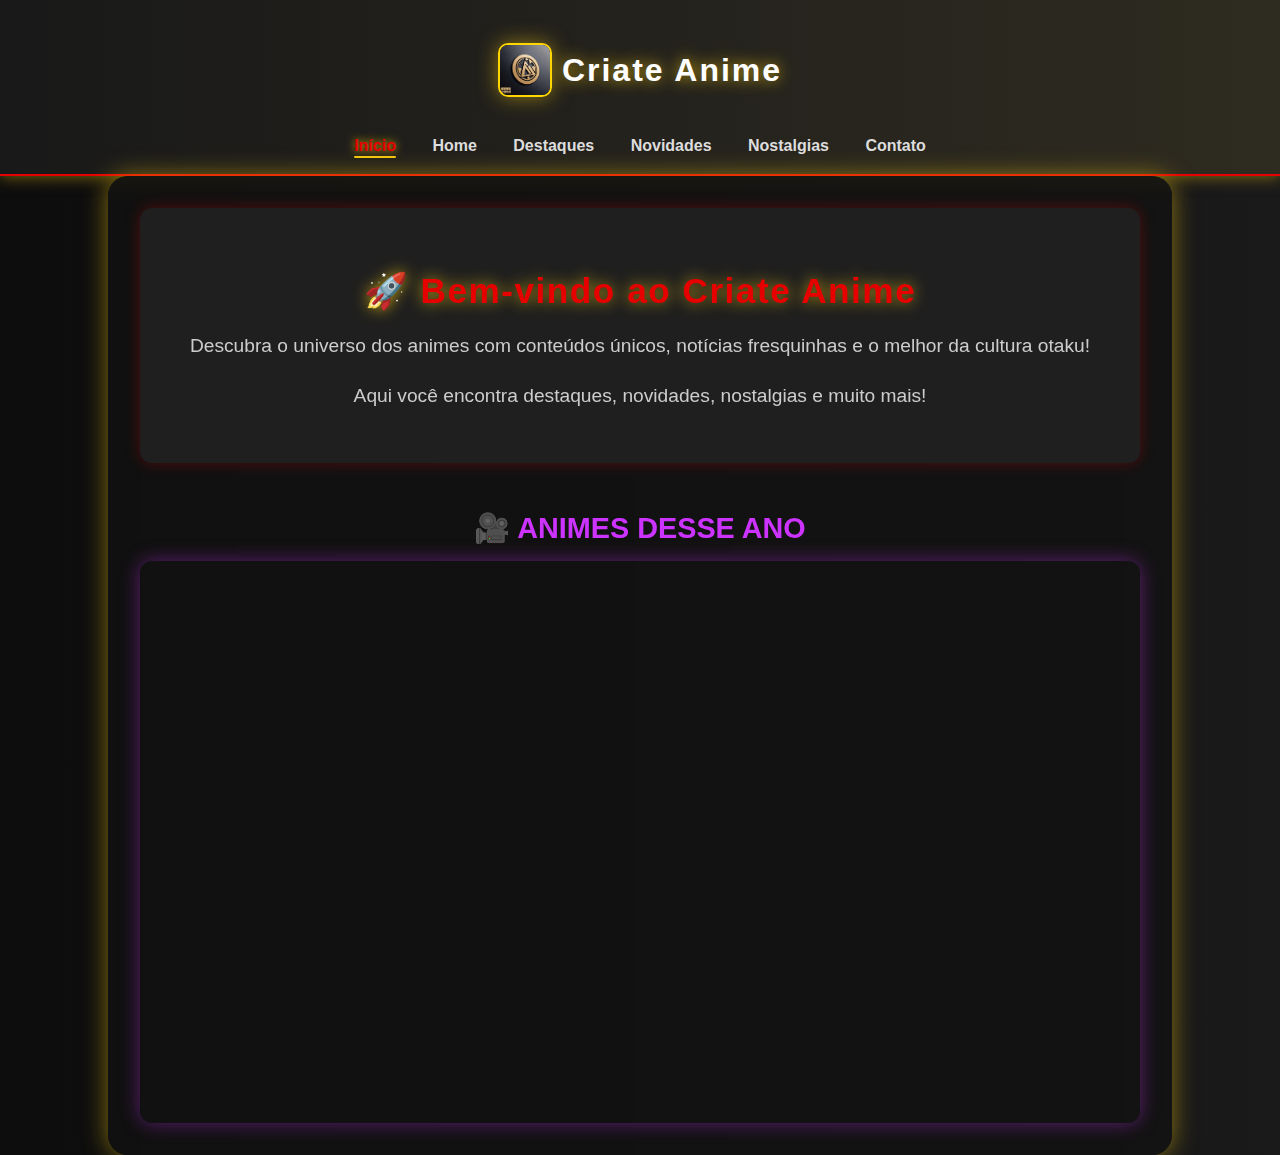
<file: index.html>
<!DOCTYPE html>
<html lang="pt-BR">
<head>
  <meta charset="UTF-8" />
  <meta name="viewport" content="width=device-width, initial-scale=1" />
  <title>Criate Anime - Início</title>
  <link rel="stylesheet" href="style.css" />
</head>
<body class="index-page">
  <header>
    <div class="logo-container">
      <img src="logo.jpg" alt="Logo Criate Anime" class="logo">
      <h1>Criate Anime</h1>
    </div>
    <nav>
      <a href="index.html" class="active">Início</a>
      <a href="home.html">Home</a>
      <a href="destaques.html">Destaques</a>
      <a href="novidades.html">Novidades</a>
      <a href="nostalgias.html">Nostalgias</a>
      <a href="contato.html">Contato</a>
    </nav>
  </header>

  <main class="main-index">
    <section class="intro">
      <h2>🚀 Bem-vindo ao Criate Anime</h2>
      <p>Descubra o universo dos animes com conteúdos únicos, notícias fresquinhas e o melhor da cultura otaku!</p>
      <p>Aqui você encontra destaques, novidades, nostalgias e muito mais!</p>
    </section>

    <section class="video-section">
      <h3>🎥 ANIMES DESSE ANO</h3>
      <div class="video-container">
        <iframe src="https://www.youtube.com/embed/bApNxIAuUBU"
                title="Vilões dos Animes"
                frameborder="0"
                allow="accelerometer; autoplay; clipboard-write; encrypted-media; gyroscope; picture-in-picture"
                allowfullscreen></iframe>
      </div>
    </section>
  </main>
</body>
</html>
</file>
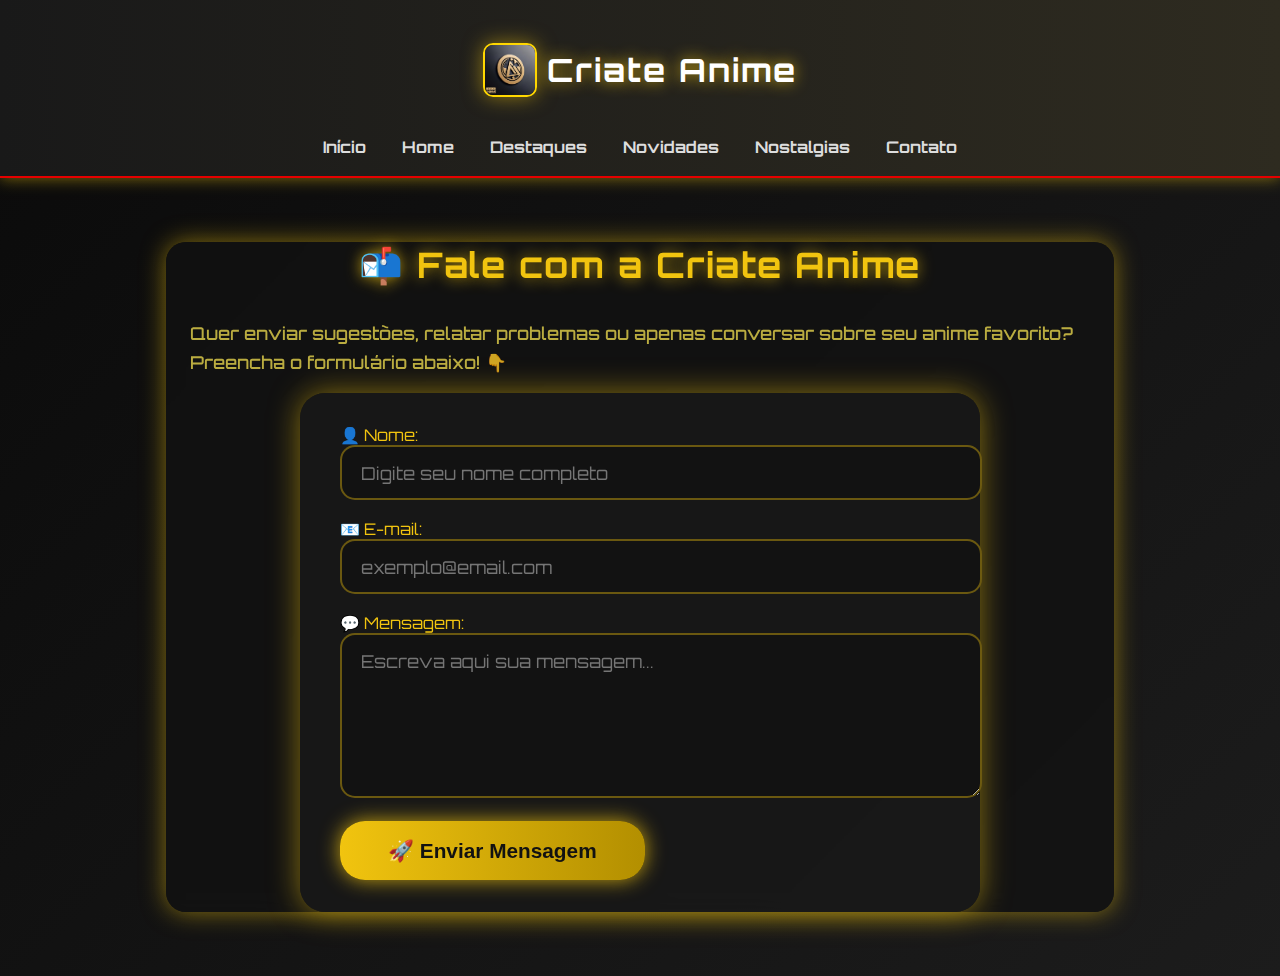
<file: contato.html>
<!DOCTYPE html>
<html lang="pt-BR">
<head>
    <meta charset="UTF-8" />
    <meta name="viewport" content="width=device-width, initial-scale=1" />
    <title>Criate Anime - Contato</title>
    <link rel="stylesheet" href="style.css" />
</head>
<body>
<header>
  <div class="logo-container">
    <img src="logo.jpg" alt="Logo Criate Anime" class="logo">
    <h1>Criate Anime</h1>
  </div>
  <nav>
    <a href="index.html">Início</a>
    <a href="home.html">Home</a>
    <a href="destaques.html">Destaques</a>
    <a href="novidades.html">Novidades</a>
    <a href="nostalgias.html">Nostalgias</a>
    <a href="contato.html">Contato</a>
  </nav>
</header>

<main>
  <section>
    <h2>📬 Fale com a Criate Anime</h2>
    <p>Quer enviar sugestões, relatar problemas ou apenas conversar sobre seu anime favorito? Preencha o formulário abaixo! 👇</p>

    <form id="form-contato">
      <div class="form-group">
        <label for="nome">👤 Nome:</label>
        <input type="text" id="nome" name="nome" placeholder="Digite seu nome completo" required />
      </div>

      <div class="form-group">
        <label for="email">📧 E-mail:</label>
        <input type="email" id="email" name="email" placeholder="exemplo@email.com" required />
      </div>

      <div class="form-group">
        <label for="mensagem">💬 Mensagem:</label>
        <textarea id="mensagem" name="mensagem" rows="6" placeholder="Escreva aqui sua mensagem..." required></textarea>
      </div>

      <div class="form-group">
        <button type="submit">🚀 Enviar Mensagem</button>
      </div>
    </form>
  </section>
</main>

<!-- Validação e redirecionamento via JavaScript -->
<script>
  document.addEventListener("DOMContentLoaded", () => {
    const form = document.getElementById("form-contato");

    form.addEventListener("submit", function (e) {
      e.preventDefault();

      const nome = document.getElementById("nome").value.trim();
      const email = document.getElementById("email").value.trim();
      const mensagem = document.getElementById("mensagem").value.trim();

      if (nome.length < 3) {
        alert("Por favor, insira um nome válido com pelo menos 3 caracteres.");
        return;
      }

      const emailValido = /^[^@]+@[^@]+\.[a-z]{2,}$/i;
      if (!emailValido.test(email)) {
        alert("Por favor, insira um e-mail válido.");
        return;
      }

      if (mensagem.length < 10) {
        alert("A mensagem deve conter no mínimo 10 caracteres.");
        return;
      }

      alert("Mensagem enviada com sucesso! 😊");
      window.location.href = "contato.html";
    });
  });
</script>

</body>
</html>
</file>
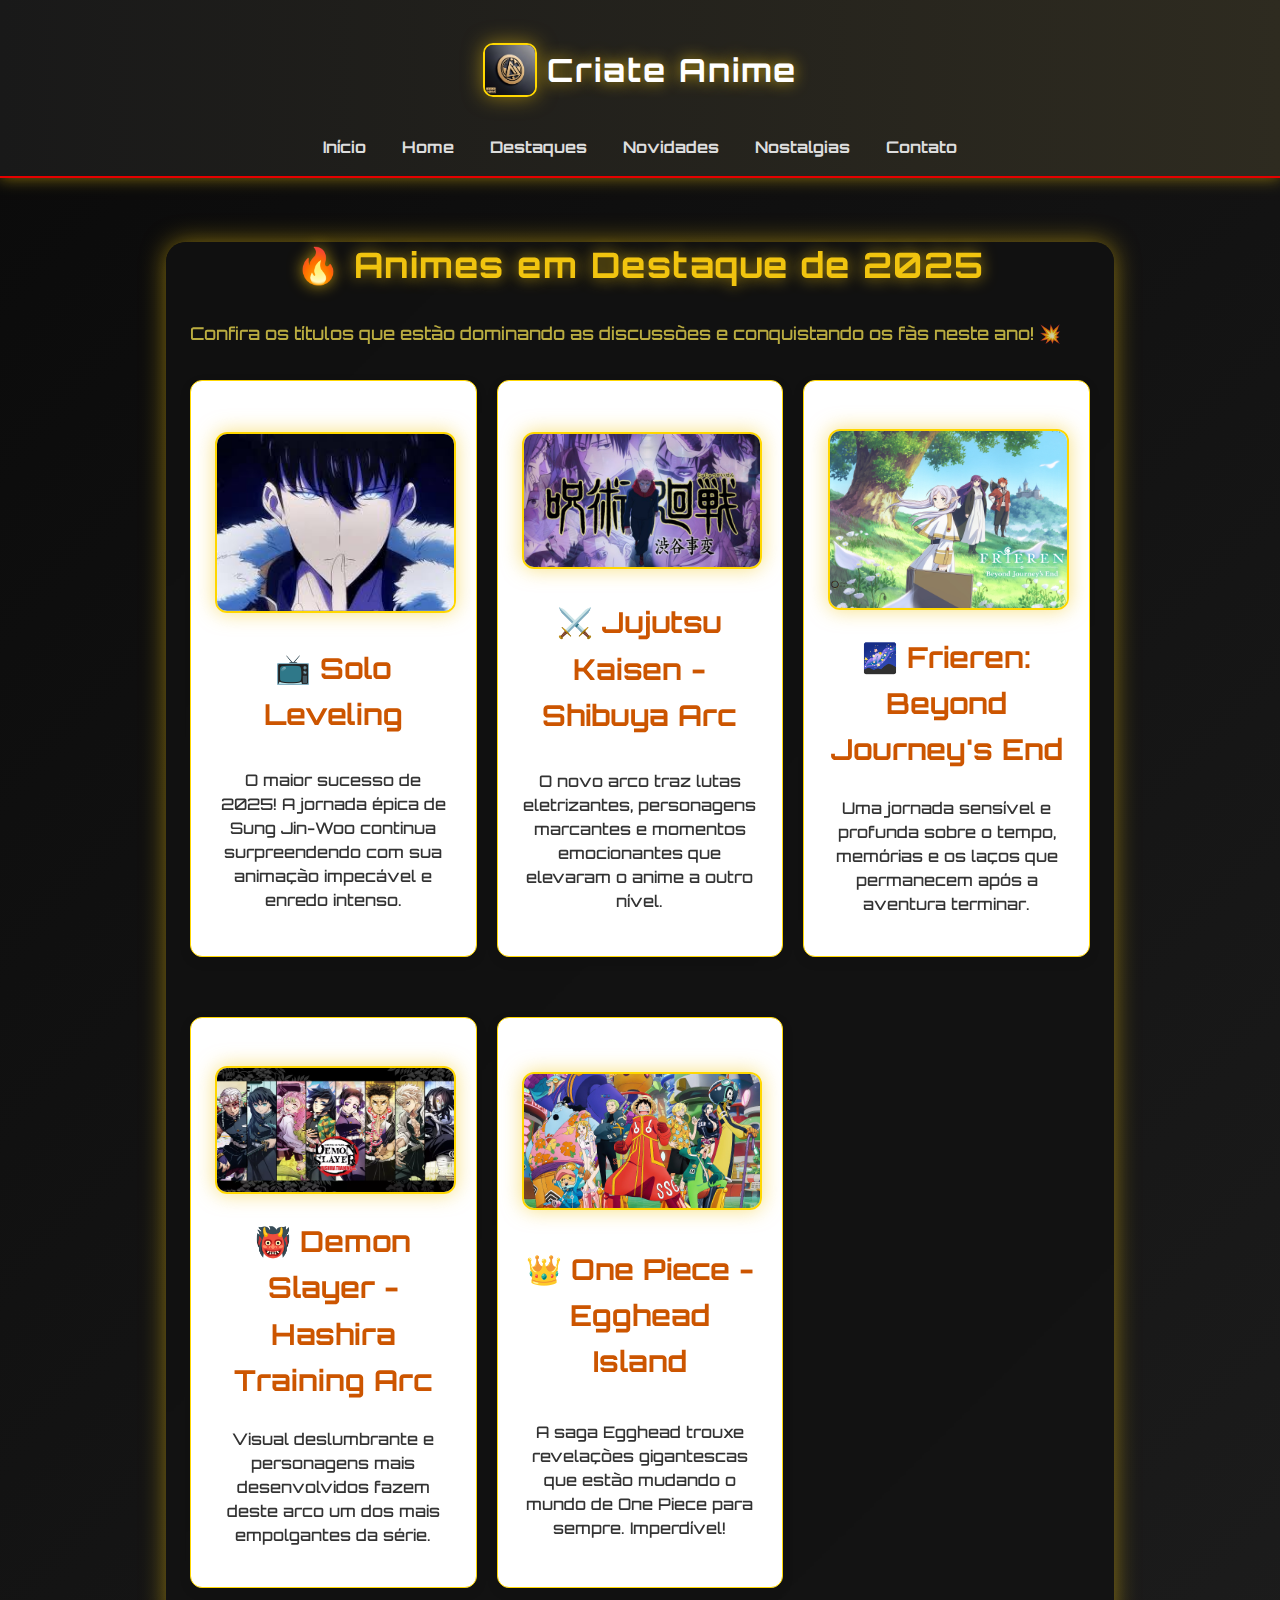
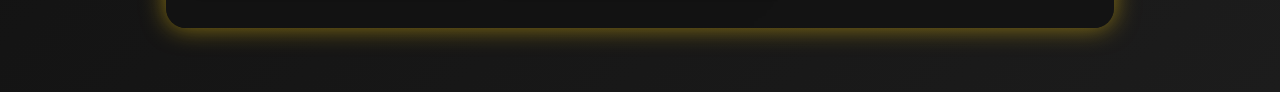
<file: destaques.html>
<!DOCTYPE html>
<html lang="pt-BR">
<head>
  <meta charset="UTF-8" />
  <meta name="viewport" content="width=device-width, initial-scale=1" />
  <title>Criate Anime - Destaques</title>
  <link rel="stylesheet" href="style.css" />
</head>
<body>
<header>
  <div class="logo-container">
    <img src="logo.jpg" alt="Logo Criate Anime" class="logo">
    <h1>Criate Anime</h1>
  </div>
  <nav>
    <a href="index.html">Início</a>
    <a href="home.html">Home</a>
    <a href="destaques.html">Destaques</a>
    <a href="novidades.html">Novidades</a>
    <a href="nostalgias.html">Nostalgias</a>
    <a href="contato.html">Contato</a>
  </nav>
</header>


  <main>
    <section>
      <h2>🔥 Animes em Destaque de 2025</h2>
      <p>Confira os títulos que estão dominando as discussões e conquistando os fãs neste ano! 💥</p>

      <div class="anime-destaques">
        <article class="anime-card">
          <img src="solo.jpg" alt="Solo Leveling" class="anime-img">
          <h3>📺 Solo Leveling</h3>
          <p>O maior sucesso de 2025! A jornada épica de Sung Jin-Woo continua surpreendendo com sua animação impecável e enredo intenso.</p>
        </article>

        <article class="anime-card">
          <img src="jujutsu.webp" alt="Jujutsu Kaisen - Shibuya Arc" class="anime-img">
          <h3>⚔️ Jujutsu Kaisen - Shibuya Arc</h3>
          <p>O novo arco traz lutas eletrizantes, personagens marcantes e momentos emocionantes que elevaram o anime a outro nível.</p>
        </article>

        <article class="anime-card">
          <img src="frieren.jpg" alt="Frieren: Beyond Journey's End" class="anime-img">
          <h3>🌌 Frieren: Beyond Journey's End</h3>
          <p>Uma jornada sensível e profunda sobre o tempo, memórias e os laços que permanecem após a aventura terminar.</p>
        </article>

        <article class="anime-card">
          <img src="demon.webp" alt="Demon Slayer - Hashira Training Arc" class="anime-img">
          <h3>👹 Demon Slayer - Hashira Training Arc</h3>
          <p>Visual deslumbrante e personagens mais desenvolvidos fazem deste arco um dos mais empolgantes da série.</p>
        </article>

        <article class="anime-card">
          <img src="one.jpg" alt="One Piece - Egghead Island" class="anime-img">
          <h3>👑 One Piece - Egghead Island</h3>
          <p>A saga Egghead trouxe revelações gigantescas que estão mudando o mundo de One Piece para sempre. Imperdível!</p>
        </article>
      </div>
    </section>
  </main>
</body>
</html>
</file>
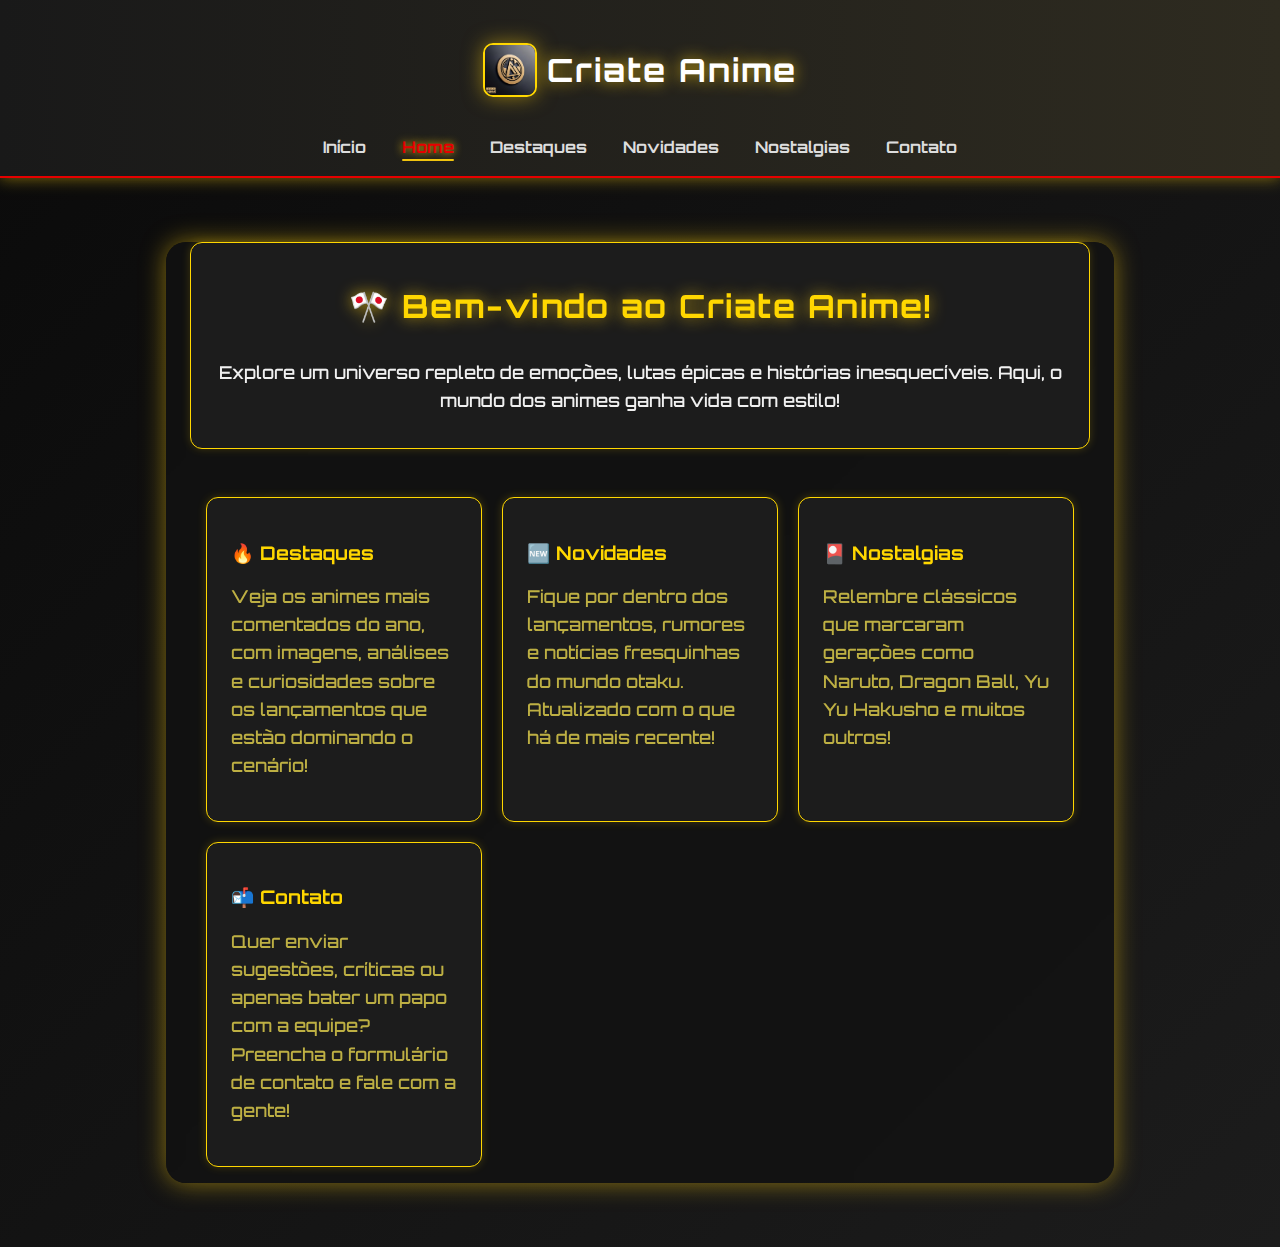
<file: home.html>
<!DOCTYPE html>
<html lang="pt-BR">
<head>
  <meta charset="UTF-8" />
  <meta name="viewport" content="width=device-width, initial-scale=1" />
  <title>Criate Anime - Home</title>
  <link rel="stylesheet" href="style.css" />
</head>
<body>
  <header>
    <div class="logo-container">
      <img src="logo.jpg" alt="Logo Criate Anime" class="logo">
      <h1>Criate Anime</h1>
    </div>
    <nav>
      <a href="index.html">Início</a>
      <a href="home.html" class="active">Home</a>
      <a href="destaques.html">Destaques</a>
      <a href="novidades.html">Novidades</a>
      <a href="nostalgias.html">Nostalgias</a>
      <a href="contato.html">Contato</a>
    </nav>
  </header>

  <main>
    <section class="intro-section">
      <h2>🎌 Bem-vindo ao Criate Anime!</h2>
      <p>Explore um universo repleto de emoções, lutas épicas e histórias inesquecíveis. Aqui, o mundo dos animes ganha vida com estilo!</p>
    </section>

    <section class="resumo-pages">
      <div class="card">
        <h3>🔥 Destaques</h3>
        <p>Veja os animes mais comentados do ano, com imagens, análises e curiosidades sobre os lançamentos que estão dominando o cenário!</p>
      </div>

      <div class="card">
        <h3>🆕 Novidades</h3>
        <p>Fique por dentro dos lançamentos, rumores e notícias fresquinhas do mundo otaku. Atualizado com o que há de mais recente!</p>
      </div>

      <div class="card">
        <h3>🎴 Nostalgias</h3>
        <p>Relembre clássicos que marcaram gerações como Naruto, Dragon Ball, Yu Yu Hakusho e muitos outros!</p>
      </div>

      <div class="card">
        <h3>📬 Contato</h3>
        <p>Quer enviar sugestões, críticas ou apenas bater um papo com a equipe? Preencha o formulário de contato e fale com a gente!</p>
      </div>
    </section>
  </main>
</body>
</html>
</file>
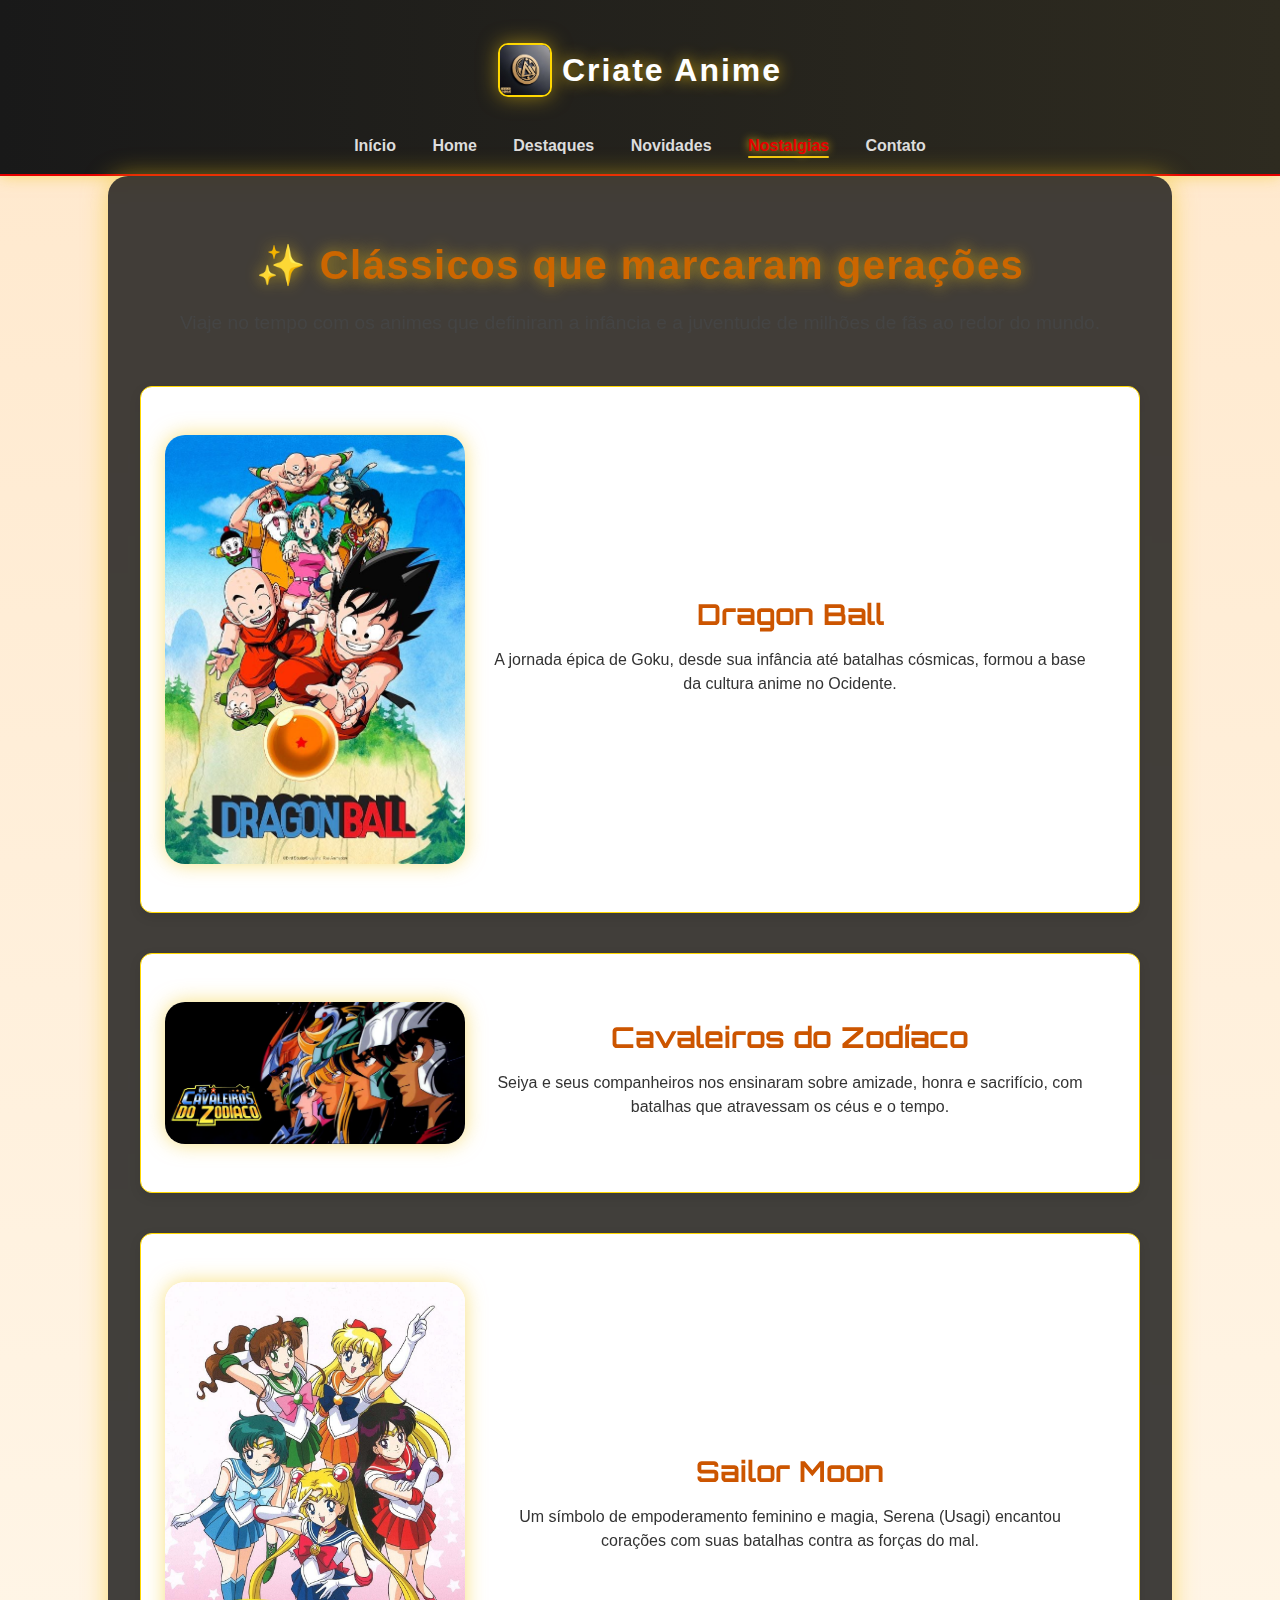
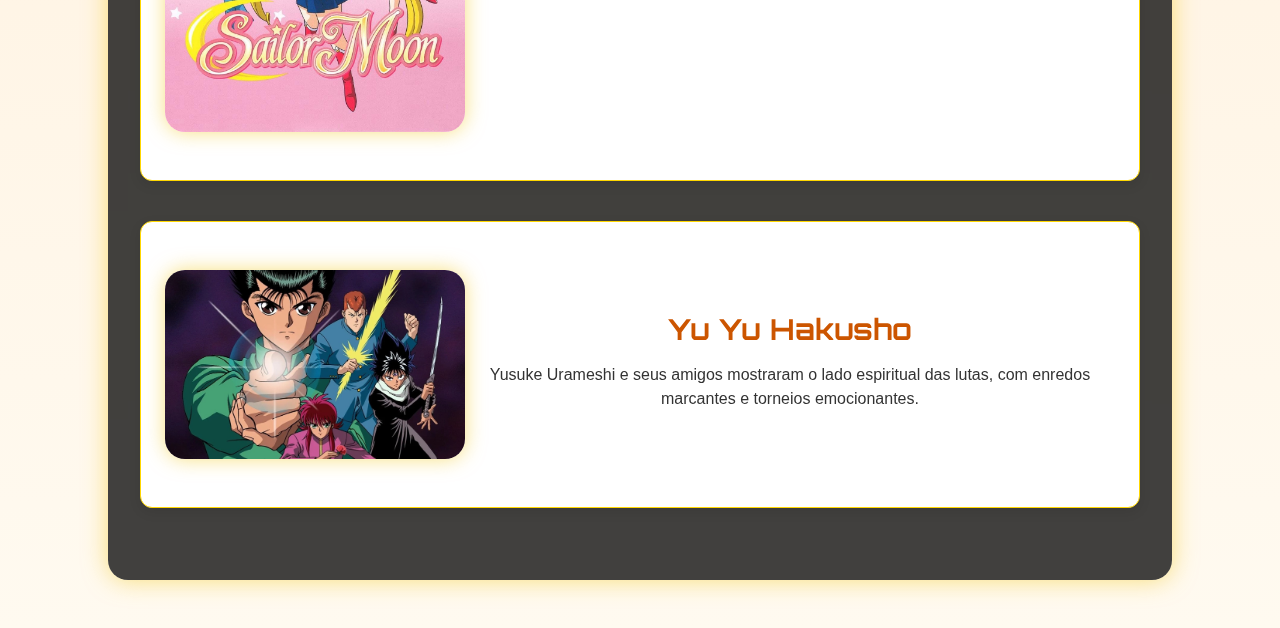
<file: nostalgias.html>
<!DOCTYPE html>
<html lang="pt-BR">
<head>
  <meta charset="UTF-8" />
  <meta name="viewport" content="width=device-width, initial-scale=1" />
  <title>Criate Anime - Nostalgias</title>
  <link rel="stylesheet" href="style.css" />
</head>
<body class="nostalgias-page">
  <header>
    <div class="logo-container">
      <img src="logo.jpg" alt="Logo Criate Anime" class="logo">
      <h1>Criate Anime</h1>
    </div>
    <nav>
      <a href="index.html">Início</a>
      <a href="home.html">Home</a>
      <a href="destaques.html">Destaques</a>
      <a href="novidades.html">Novidades</a>
      <a href="nostalgias.html" class="active">Nostalgias</a>
      <a href="contato.html">Contato</a>
    </nav>
  </header>

  <main class="main-nostalgias">
    <section class="intro-nostalgia">
      <h2>✨ Clássicos que marcaram gerações</h2>
      <p>Viaje no tempo com os animes que definiram a infância e a juventude de milhões de fãs ao redor do mundo.</p>
    </section>

    <section class="anime-card">
      <img src="dragon.jpg" alt="Dragon Ball">
      <div>
        <h3>Dragon Ball</h3>
        <p>A jornada épica de Goku, desde sua infância até batalhas cósmicas, formou a base da cultura anime no Ocidente.</p>
      </div>
    </section>

    <section class="anime-card">
      <img src="zodiaco.webp" alt="Cavaleiros do Zodíaco">
      <div>
        <h3>Cavaleiros do Zodíaco</h3>
        <p>Seiya e seus companheiros nos ensinaram sobre amizade, honra e sacrifício, com batalhas que atravessam os céus e o tempo.</p>
      </div>
    </section>

    <section class="anime-card">
      <img src="moon.jpg" alt="Sailor Moon">
      <div>
        <h3>Sailor Moon</h3>
        <p>Um símbolo de empoderamento feminino e magia, Serena (Usagi) encantou corações com suas batalhas contra as forças do mal.</p>
      </div>
    </section>

    <section class="anime-card">
      <img src="yu.webp" alt="Yu Yu Hakusho">
      <div>
        <h3>Yu Yu Hakusho</h3>
        <p>Yusuke Urameshi e seus amigos mostraram o lado espiritual das lutas, com enredos marcantes e torneios emocionantes.</p>
      </div>
    </section>
  </main>
</body>
</html>
</file>
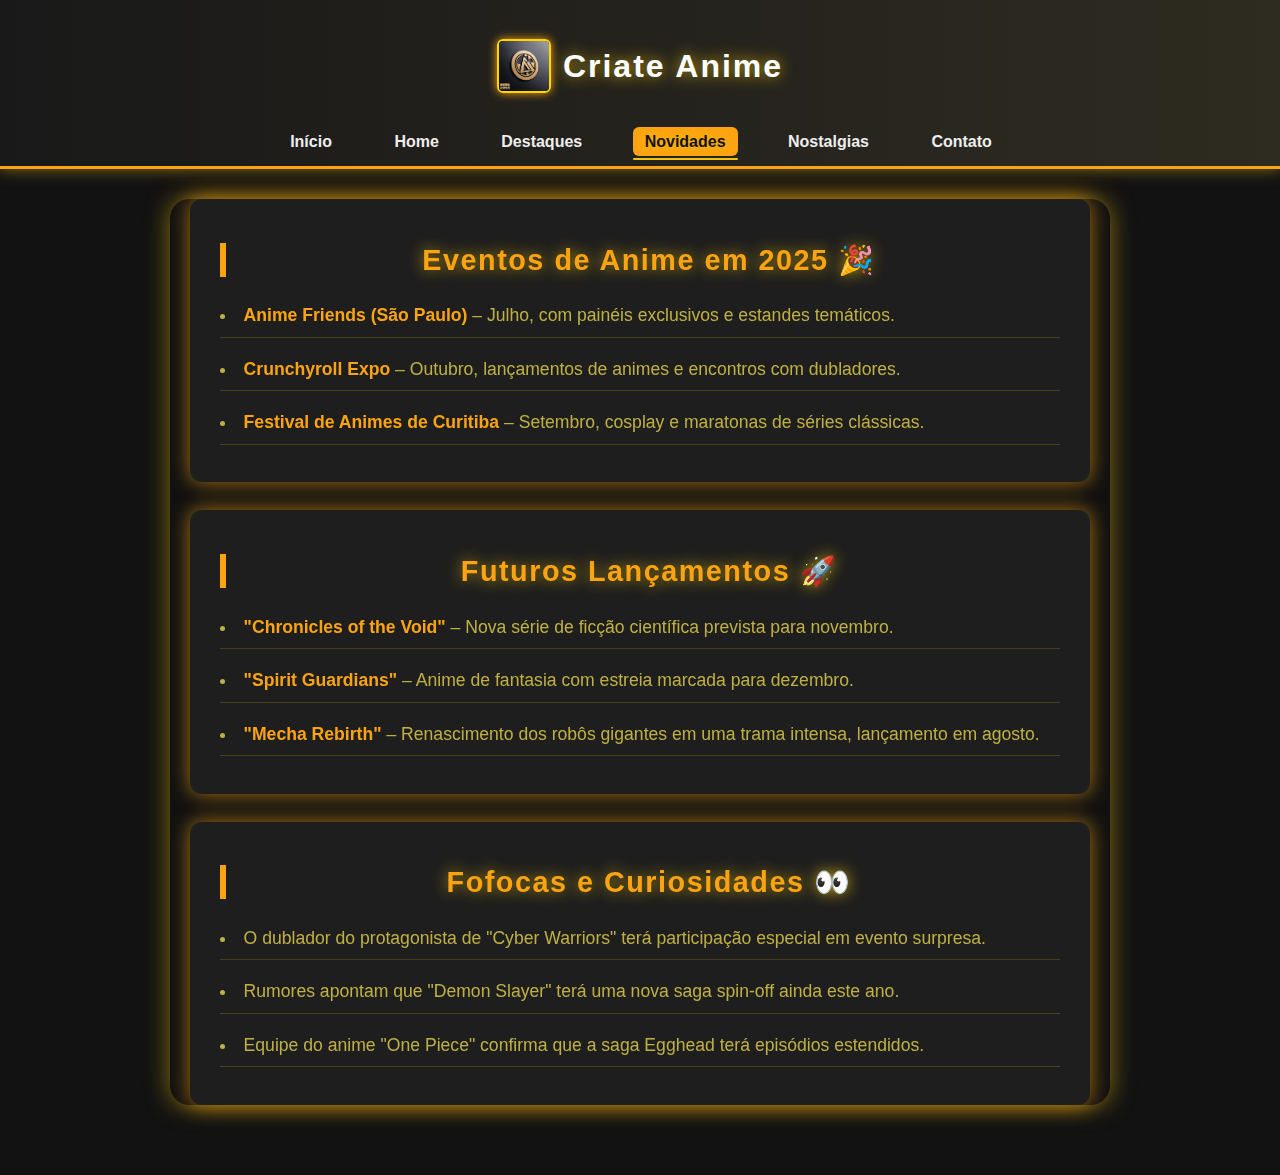
<file: novidades.html>
<!DOCTYPE html>
<html lang="pt-BR">
<head>
  <meta charset="UTF-8" />
  <meta name="viewport" content="width=device-width, initial-scale=1" />
  <title>Criate Anime - Novidades</title>
  <link rel="stylesheet" href="style.css" />
</head>
<body class="novidades-page">
  <header>
    <div class="logo-container">
      <img src="logo.jpg" alt="Logo Criate Anime" class="logo" />
      <h1>Criate Anime</h1>
    </div>
    <nav>
      <a href="index.html">Início</a>
      <a href="home.html">Home</a>
      <a href="destaques.html">Destaques</a>
      <a href="novidades.html" class="active">Novidades</a>
      <a href="nostalgias.html">Nostalgias</a>
      <a href="contato.html">Contato</a>
    </nav>
  </header>

  <main class="main-novidades">
    <section class="section-events">
      <h2>Eventos de Anime em 2025 🎉</h2>
      <ul>
        <li><strong>Anime Friends (São Paulo)</strong> – Julho, com painéis exclusivos e estandes temáticos.</li>
        <li><strong>Crunchyroll Expo</strong> – Outubro, lançamentos de animes e encontros com dubladores.</li>
        <li><strong>Festival de Animes de Curitiba</strong> – Setembro, cosplay e maratonas de séries clássicas.</li>
      </ul>
    </section>

    <section class="section-releases">
      <h2>Futuros Lançamentos 🚀</h2>
      <ul>
        <li><strong>"Chronicles of the Void"</strong> – Nova série de ficção científica prevista para novembro.</li>
        <li><strong>"Spirit Guardians"</strong> – Anime de fantasia com estreia marcada para dezembro.</li>
        <li><strong>"Mecha Rebirth"</strong> – Renascimento dos robôs gigantes em uma trama intensa, lançamento em agosto.</li>
      </ul>
    </section>

    <section class="section-gossip">
      <h2>Fofocas e Curiosidades 👀</h2>
      <ul>
        <li>O dublador do protagonista de "Cyber Warriors" terá participação especial em evento surpresa.</li>
        <li>Rumores apontam que "Demon Slayer" terá uma nova saga spin-off ainda este ano.</li>
        <li>Equipe do anime "One Piece" confirma que a saga Egghead terá episódios estendidos.</li>
      </ul>
    </section>
  </main>
</body>
</html>
</file>
<file: style.css>
@import url('https://fonts.googleapis.com/css2?family=Orbitron:wght@500;700&display=swap');

body {
    margin: 0;
    font-family: 'Orbitron', 'Segoe UI', Tahoma, Geneva, Verdana, sans-serif;
    background: #0a0a0a; /* preto quase absoluto */
    color: #f1c40f; /* dourado vivo */
    background: linear-gradient(135deg, #0a0a0a 0%, #1c1c1c 100%);
}

header {
    background: linear-gradient(90deg, #191919, #2e2b20);
    padding: 1rem 2rem;
    display: flex;
    align-items: center;
    justify-content: space-between;
    box-shadow: 0 0 15px #f1c40f88;
    border-bottom: 2px solid #f1c40f;
}

header h1 {
    margin: 0;
    font-size: 2rem;
    color: #f1c40f;
    text-shadow: 0 0 15px #f1c40fcc;
    letter-spacing: 2px;
}

nav a {
    color: #f1c40fdd;
    text-decoration: none;
    margin-left: 1.5rem;
    font-weight: 700;
    position: relative;
    transition: color 0.3s ease;
}

nav a::after {
    content: '';
    position: absolute;
    left: 0;
    bottom: -4px;
    width: 0;
    height: 2px;
    background: #f1c40f;
    transition: width 0.3s ease;
    border-radius: 2px;
}

nav a:hover::after,
nav a.active::after {
    width: 100%;
}

nav a:hover,
nav a.active {
    color: #fff;
    text-shadow: 0 0 8px #f1c40f;
}

main {
    max-width: 900px;
    margin: 4rem auto;
    padding: 0 1.5rem;
    background: #121212cc;
    border-radius: 20px;
    box-shadow: 0 0 25px #f1c40f88;
    backdrop-filter: blur(8px);
}

h2 {
    text-align: center;
    margin-bottom: 2rem;
    color: #f1c40f;
    font-size: 2.2rem;
    letter-spacing: 1.5px;
    text-shadow: 0 0 15px #f1c40fbb;
}

section p,
section ul,
section article {
    font-weight: 500;
    font-size: 1.1rem;
    line-height: 1.6;
    color: #e6d44dcc;
}

section ul {
    list-style: none;
    padding-left: 0;
}

section ul li {
    padding: 0.5rem 0;
    border-bottom: 1px solid #f1c40f33;
    transition: background 0.3s ease;
    cursor: default;
}

section ul li:hover {
    background: #f1c40f22;
    color: #fff;
}

article {
    background: #1c1c1cbb;
    margin-bottom: 1.5rem;
    padding: 1rem 1.5rem;
    border-radius: 12px;
    box-shadow: 0 0 10px #f1c40f55;
    transition: transform 0.3s ease;
}

article:hover {
    transform: scale(1.03);
    box-shadow: 0 0 20px #f1c40faa;
}

img {
    display: block;
    max-width: 100%;
    margin: 1.5rem auto;
    border-radius: 20px;
    box-shadow: 0 0 20px #f1c40f88;
}

form {
    background: #1a1a1acc;
    padding: 2rem 2.5rem;
    border-radius: 25px;
    box-shadow: 0 0 30px #f1c40f88;
    max-width: 600px;
    margin: 0 auto;
}

input, textarea {
    width: 100%;
    padding: 0.9rem 1.2rem;
    border-radius: 15px;
    border: 2px solid #f1c40f66;
    font-size: 1.1rem;
    margin-bottom: 1.2rem;
    outline: none;
    font-family: 'Orbitron', monospace, sans-serif;
    background: #121212ee;
    color: #f1c40f;
    transition: border-color 0.3s ease;
}

input:focus, textarea:focus {
    border-color: #fff;
    box-shadow: 0 0 12px #f1c40fcc;
}

button {
    background: linear-gradient(90deg, #f1c40f, #b38f00);
    border: none;
    padding: 1.1rem 3rem;
    font-size: 1.3rem;
    font-weight: 800;
    color: #121212;
    border-radius: 25px;
    cursor: pointer;
    box-shadow: 0 0 20px #f1c40fcc;
    transition: background 0.4s ease;
}

button:hover {
    background: linear-gradient(90deg, #fff200, #ffda47);
    box-shadow: 0 0 30px #fff200cc;
}

.anime-destaques {
  display: grid;
  grid-template-columns: repeat(auto-fit, minmax(260px, 1fr));
  gap: 20px;
  margin-top: 2rem;
}

.anime-card {
  background-color: #1c1c1c;
  border: 1px solid gold;
  border-radius: 15px;
  padding: 1.5rem;
  color: #f9f9f9;
  text-align: center;
  box-shadow: 0 0 10px rgba(255, 215, 0, 0.2);
  transition: transform 0.3s, box-shadow 0.3s;
}

.anime-card:hover {
  transform: translateY(-8px);
  box-shadow: 0 0 20px gold;
}

.anime-img {
  width: 100%;
  height: auto;
  border-radius: 12px;
  margin-bottom: 1rem;
  border: 2px solid gold;
}

.anime-card h3 {
  color: gold;
  font-family: 'Orbitron', sans-serif;
  margin: 0.5rem 0;
}

.anime-card p {
  font-size: 0.95rem;
  line-height: 1.5;
}

.logo-container {
  display: flex;
  align-items: center;
  gap: 15px;
}

.logo {
  width: 60px;
  height: 60px;
  border-radius: 50%;
  border: 2px solid gold;
}

.intro-section {
  text-align: center;
  margin-top: 2rem;
  padding: 1rem;
  background-color: #1c1c1c;
  border: 1px solid gold;
  border-radius: 12px;
  box-shadow: 0 0 10px rgba(255, 215, 0, 0.2);
}

.intro-section h2 {
  font-size: 2rem;
  color: gold;
  font-family: 'Orbitron', sans-serif;
}

.intro-section p {
  font-size: 1.1rem;
  color: #f0f0f0;
  margin-top: 10px;
}

.resumo-pages {
  display: grid;
  grid-template-columns: repeat(auto-fit, minmax(260px, 1fr));
  gap: 20px;
  margin: 2rem 0;
  padding: 1rem;
}

.card {
  background-color: #1c1c1c;
  border: 1px solid gold;
  border-radius: 12px;
  padding: 1.5rem;
  color: #f9f9f9;
  box-shadow: 0 0 10px rgba(255, 215, 0, 0.2);
  transition: transform 0.3s ease;
}

.card:hover {
  transform: translateY(-6px);
  box-shadow: 0 0 15px gold;
}

.card h3 {
  color: gold;
  margin-bottom: 10px;
  font-family: 'Orbitron', sans-serif;
}

/* Estilo para a página index */
.index-page {
  background: linear-gradient(to right, #0d0d0d, #1a1a1a);
  color: #f5f5f5;
  font-family: 'Segoe UI', Tahoma, Geneva, Verdana, sans-serif;
  margin: 0;
  padding: 0;
}

header {
  background-color: #111;
  display: flex;
  flex-direction: column;
  align-items: center;
  padding: 1.2rem;
  border-bottom: 2px solid #e60000;
}

.logo-container {
  display: flex;
  align-items: center;
  gap: 10px;
}

.logo {
  height: 50px;
  width: auto;
  border-radius: 10px;
}

header h1 {
  color: #fff;
  font-size: 2rem;
}

nav {
  margin-top: 1rem;
}

nav a {
  color: #ddd;
  margin: 0 1rem;
  text-decoration: none;
  font-weight: bold;
  transition: color 0.3s;
}

nav a.active,
nav a:hover {
  color: #e60000;
}

.main-index {
  padding: 2rem;
  max-width: 1000px;
  margin: 0 auto;
}

.intro {
  background-color: #1f1f1f;
  padding: 2rem;
  border-radius: 12px;
  box-shadow: 0 0 15px rgba(230, 0, 0, 0.3);
  text-align: center;
  margin-bottom: 3rem;
}

.intro h2 {
  font-size: 2.2rem;
  color: #e60000;
  margin-bottom: 1rem;
}

.intro p {
  font-size: 1.2rem;
  color: #ccc;
}

.video-section {
  text-align: center;
}

.video-section h3 {
  color: #cc33ff;
  margin-bottom: 1rem;
  font-size: 1.8rem;
}

.video-container {
  position: relative;
  padding-bottom: 56.25%;
  height: 0;
  overflow: hidden;
  border-radius: 12px;
  box-shadow: 0 0 20px rgba(204, 51, 255, 0.4);
}

.video-container iframe {
  position: absolute;
  top: 0;
  left: 0;
  width: 100%;
  height: 100%;
}

.nostalgias-page {
  background: linear-gradient(to bottom, #ffe8cc, #fffaf0);
  color: #222;
  font-family: 'Segoe UI', Tahoma, Geneva, Verdana, sans-serif;
  padding-bottom: 3rem;
}

.main-nostalgias {
  max-width: 1000px;
  margin: 0 auto;
  padding: 2rem;
}

.intro-nostalgia {
  text-align: center;
  margin-bottom: 3rem;
}

.intro-nostalgia h2 {
  font-size: 2.5rem;
  color: #cc6600;
  margin-bottom: 1rem;
}

.intro-nostalgia p {
  font-size: 1.2rem;
  color: #444;
}

.anime-card {
  display: flex;
  flex-wrap: wrap;
  align-items: center;
  margin-bottom: 2.5rem;
  background-color: #fff;
  border-radius: 12px;
  box-shadow: 0 4px 12px rgba(0,0,0,0.1);
  overflow: hidden;
}

.anime-card img {
  width: 100%;
  max-width: 300px;
  object-fit: cover;
  height: auto;
}

.anime-card div {
  flex: 1;
  padding: 1.5rem;
}

.anime-card h3 {
  font-size: 1.8rem;
  color: #cc5500;
  margin-bottom: 0.5rem;
}

.anime-card p {
  font-size: 1rem;
  color: #333;
}

/* Logo fixo no topo */
.logo {
  height: 50px;
  border-radius: 10px;
}

/* Novidades - página */
body.novidades-page {
  background: #121212;
  color: #eee;
  font-family: 'Segoe UI', Tahoma, Geneva, Verdana, sans-serif;
  padding-bottom: 40px;
}

body.novidades-page header {
  background-color: #1f1f1f;
  border-bottom: 3px solid #fca311;
  padding: 15px 40px;
  display: flex;
  align-items: center;
  justify-content: space-between;
  flex-wrap: wrap;
}

body.novidades-page .logo-container {
  display: flex;
  align-items: center;
  gap: 12px;
}

body.novidades-page .logo {
  width: 50px;
  height: auto;
  border-radius: 6px;
  box-shadow: 0 0 10px #fca311;
}

body.novidades-page nav a {
  color: #eee;
  margin-left: 18px;
  text-decoration: none;
  font-weight: 600;
  padding: 6px 12px;
  border-radius: 6px;
  transition: background-color 0.3s ease;
}

body.novidades-page nav a:hover,
body.novidades-page nav a.active {
  background-color: #fca311;
  color: #121212;
}

.main-novidades {
  max-width: 900px;
  margin: 30px auto;
  padding: 0 20px;
}

.main-novidades h2 {
  color: #fca311;
  border-left: 6px solid #fca311;
  padding-left: 12px;
  margin-bottom: 16px;
  font-size: 1.8rem;
}

.main-novidades section {
  background-color: #1e1e1e;
  border-radius: 12px;
  padding: 20px 30px;
  margin-bottom: 28px;
  box-shadow: 0 0 20px #fca311aa;
}

.main-novidades ul {
  list-style: inside disc;
  line-height: 1.5;
  font-size: 1.1rem;
}

.main-novidades ul li strong {
  color: #fca311;
}

.main-novidades ul li {
  margin-bottom: 10px;
  transition: color 0.25s ease;
}

.main-novidades ul li:hover {
  color: #ffbb33;
  cursor: default;
}
</file>
